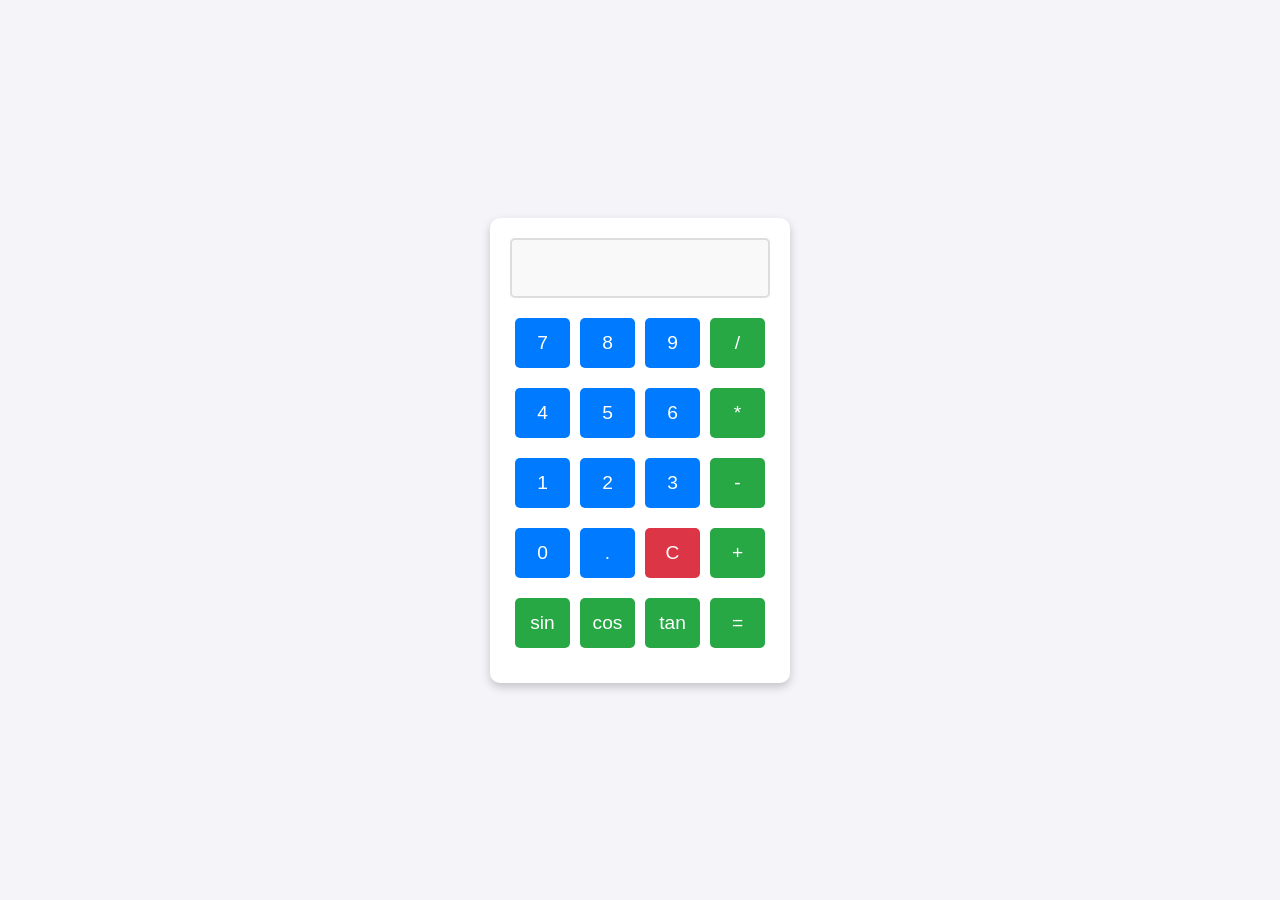
<file: index.html>
<!DOCTYPE html>
<html lang="en">
<head>
  <meta charset="UTF-8">
  <meta name="viewport" content="width=device-width, initial-scale=1.0">
  <title>Calculator Ease</title>
  <link rel="stylesheet" href="style.css">
</head>
<body>
  <div class="calculator" role="region" aria-label="Calculator">
    <input type="text" id="display" class="display" aria-label="Calculator display" disabled />
    <div>
      <button class="button" data-value="7">7</button>
      <button class="button" data-value="8">8</button>
      <button class="button" data-value="9">9</button>
      <button class="button operator" data-value="/">/</button>
    </div>
    <div>
      <button class="button" data-value="4">4</button>
      <button class="button" data-value="5">5</button>
      <button class="button" data-value="6">6</button>
      <button class="button operator" data-value="*">*</button>
    </div>
    <div>
      <button class="button" data-value="1">1</button>
      <button class="button" data-value="2">2</button>
      <button class="button" data-value="3">3</button>
      <button class="button operator" data-value="-">-</button>
    </div>
    <div>
      <button class="button" data-value="0">0</button>
      <button class="button" data-value=".">.</button>
      <button class="button clear" id="clear">C</button>
      <button class="button operator" data-value="+">+</button>
    </div>
    <div>
      <button class="button operator" data-function="Math.sin">sin</button>
      <button class="button operator" data-function="Math.cos">cos</button>
      <button class="button operator" data-function="Math.tan">tan</button>
      <button class="button operator" id="equals">=</button>
    </div>
  </div>
  <script src="script.js"></script>
</body>
</html>
</file>
<file: style.css>
body {
  margin: 0;
  font-family: Arial, sans-serif;
  display: flex;
  justify-content: center;
  align-items: center;
  height: 100vh;
  background-color: #f4f4f9;
  overflow: hidden;
}

.calculator {
  background-color: #ffffff;
  padding: 20px;
  border-radius: 10px;
  box-shadow: 0 4px 10px rgba(0, 0, 0, 0.2);
  width: 300px;
  max-width: 90%;
  box-sizing: border-box;
  display: flex;
  flex-direction: column;
  align-items: stretch;
}

.display {
  width: 100%;
  height: 60px;
  font-size: 1.5rem;
  margin-bottom: 15px;
  padding: 10px;
  text-align: right;
  border: 2px solid #ddd;
  border-radius: 5px;
  background-color: #f9f9f9;
  box-sizing: border-box;
  overflow: hidden;
  white-space: nowrap;
  text-overflow: ellipsis;
}

.calculator div {
  display: flex;
  justify-content: space-between;
  margin-bottom: 10px;
}

.button {
  flex: 1;
  margin: 5px;
  height: 50px;
  font-size: 1.2rem;
  border: none;
  border-radius: 5px;
  cursor: pointer;
  background-color: #007BFF;
  color: #fff;
  transition: background-color 0.2s ease;
}

.button:hover {
  background-color: #0056b3;
}

.operator {
  background-color: #28a745;
}

.operator:hover {
  background-color: #1e7e34;
}

.clear {
  background-color: #dc3545;
}

.clear:hover {
  background-color: #a71d2a;
}
</file>
